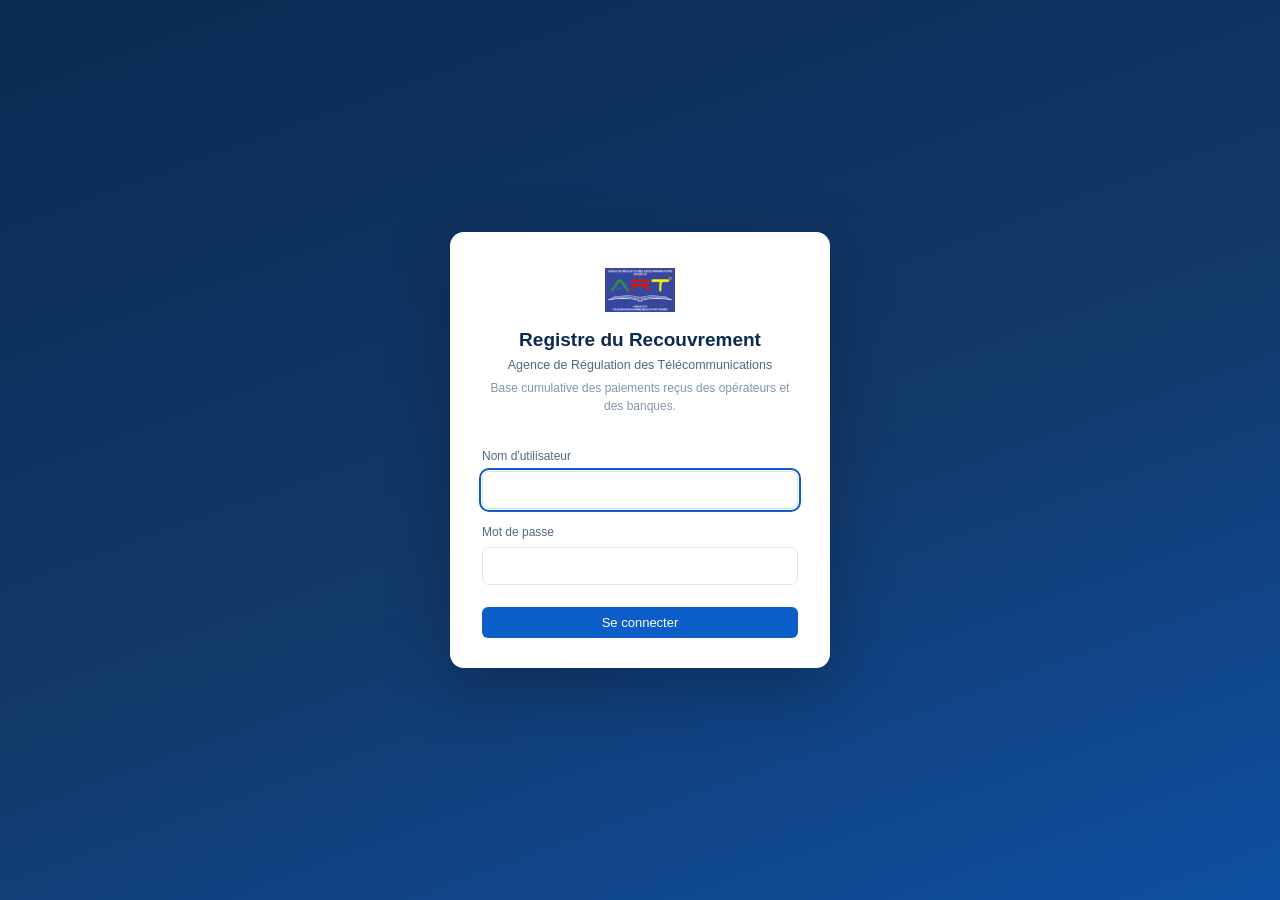
<file: pages/login.html>
<!doctype html>
<html lang="fr">
<head>
<meta charset="utf-8">
<meta name="viewport" content="width=device-width, initial-scale=1">
<title>Connexion — Registre du Recouvrement</title>
<link rel="stylesheet" href="/static/style.css">
</head>
<body class="login-body">

<div class="login-wrap">
  <div class="login-card">
    <div class="brand login-brand">
      <img src="/static/logo.png" alt="ART" class="brand-logo"
           onerror="this.hidden=true; document.getElementById('brand-fallback').hidden=false;">
      <span id="brand-fallback" class="brand-mark" hidden>ART</span>
    </div>
    <h1>Registre du Recouvrement</h1>
    <p class="subtitle-dark">Agence de Régulation des Télécommunications</p>
    <p class="subtitle-dark intro">Base cumulative des paiements reçus des opérateurs et des banques.</p>

    <form id="login-form" class="login-form">
      <label for="username">Nom d'utilisateur</label>
      <input type="text" id="username" name="username" autocomplete="username" required autofocus>
      <label for="password">Mot de passe</label>
      <input type="password" id="password" name="password" autocomplete="current-password" required>
      <button type="submit" class="btn-primary login-submit">Se connecter</button>
      <p id="login-error" class="error-text" hidden></p>
    </form>
  </div>
</div>

<script>
(function () {
  "use strict";
  const form = document.getElementById("login-form");
  const errorEl = document.getElementById("login-error");
  form.addEventListener("submit", async (e) => {
    e.preventDefault();
    errorEl.hidden = true;
    const username = document.getElementById("username").value.trim();
    const password = document.getElementById("password").value;
    try {
      const res = await fetch("/api/login", {
        method: "POST",
        headers: { "Content-Type": "application/json" },
        body: JSON.stringify({ username, password }),
      });
      const data = await res.json().catch(() => ({}));
      if (!res.ok) {
        errorEl.textContent = data.error || "Identifiants incorrects.";
        errorEl.hidden = false;
        return;
      }
      const params = new URLSearchParams(window.location.search);
      window.location.href = params.get("next") || "/";
    } catch (err) {
      errorEl.textContent = "Erreur réseau : " + err.message;
      errorEl.hidden = false;
    }
  });
})();
</script>
</body>
</html>
</file>
<file: static/style.css>
:root {
  /* Palette bleue ART — ajustez ces valeurs si vous avez la charte graphique
     officielle exacte (codes hexadécimaux précis) ; toute la page en dépend. */
  --ink: #0a2a52;          /* bleu marine profond — bandeau, titres, total */
  --ink-soft: #51687f;
  --paper: #f3f6fb;        /* fond de page bleu très clair */
  --card: #ffffff;
  --line: #dbe4ee;
  --accent: #0b5ec7;       /* bleu ART principal */
  --accent-soft: #e4eefb;
  --orange: #ff7a00;
  --mtn: #ffcc00;
  --mtn-ink: #7a5d00;
  --warn: #b3541e;
  --warn-soft: #fdf1e8;
  --danger: #b3261e;
  /* Police système sobre et lisible à l'écran (contrairement à Times New
     Roman, pensée pour l'imprimé) : chaque OS utilise sa police système
     par défaut, sans dépendance à Internet ni fichier à installer — rendu
     cohérent sur les postes Windows/Mac de l'agence. */
  --font: -apple-system, "Segoe UI", Roboto, "Helvetica Neue", Arial, sans-serif;
  --mono: "Consolas", "Menlo", monospace;
}

* { box-sizing: border-box; }

body {
  margin: 0;
  font-family: var(--font);
  background: var(--paper);
  color: var(--ink);
  font-size: 14px;
  line-height: 1.5;
}

.topbar {
  background: var(--ink);
  color: #fff;
  padding: 18px 0;
}
.topbar-inner {
  max-width: 1180px;
  margin: 0 auto;
  padding: 0 20px;
}
.topbar-row { display: flex; align-items: center; justify-content: space-between; gap: 14px; flex-wrap: wrap; }
.topbar-user { display: flex; align-items: center; gap: 12px; }
.user-info { font-size: 13px; color: #dce6f0; white-space: nowrap; }
.btn-logout { background: transparent; border-color: #33507a; color: #fff; }
.btn-logout:hover { background: rgba(255,255,255,0.08); }
.brand { display: flex; align-items: center; gap: 14px; }
.brand-logo { height: 44px; width: auto; display: block; }
.brand-mark {
  display: inline-flex; align-items: center; justify-content: center;
  height: 44px; min-width: 44px; padding: 0 10px;
  background: #fff; color: var(--ink);
  font-weight: 800; font-size: 15px; letter-spacing: 0.5px;
  border-radius: 6px;
}
/* Same gotcha as .modal-backdrop above: setting `display` on these classes
   overrides the browser's default [hidden]{display:none}, so it must be
   restored explicitly or the JS `.hidden = true` / `hidden` attribute toggle
   between the real logo and the "ART" fallback badge silently does nothing. */
.brand-logo[hidden], .brand-mark[hidden] {
  display: none;
}
.brand h1 { font-size: 21px; margin: 0; letter-spacing: 0.2px; font-weight: 700; }
.subtitle { margin: 2px 0 0; color: #b7c2cc; font-size: 13px; }
.subtitle.intro { margin-top: 4px; color: #8fa1b3; font-size: 12.5px; max-width: 560px; line-height: 1.5; }

.wrap {
  max-width: 1180px;
  margin: 0 auto;
  padding: 24px 20px 60px;
  display: flex;
  flex-direction: column;
  gap: 20px;
}

.card {
  background: var(--card);
  border: 1px solid var(--line);
  border-radius: 10px;
  padding: 20px 22px;
}
.card h2 {
  font-size: 15px;
  margin: 0 0 6px;
  font-weight: 600;
}
.hint { color: var(--ink-soft); font-size: 13px; margin: 4px 0 14px; }
.hint.small { font-size: 12px; margin-top: 8px; margin-bottom: 0; }

/* --- Upload --- */
.dropzone {
  border: 2px dashed var(--line);
  border-radius: 10px;
  padding: 32px;
  text-align: center;
  cursor: pointer;
  transition: border-color .15s, background .15s;
}
.dropzone:hover, .dropzone.dragover {
  border-color: var(--accent);
  background: var(--accent-soft);
}
.dropzone-icon { font-size: 26px; margin-bottom: 8px; }
.link { color: var(--accent); text-decoration: underline; }
.spinner {
  width: 22px; height: 22px; margin: 0 auto 10px;
  border: 3px solid var(--line);
  border-top-color: var(--accent);
  border-radius: 50%;
  animation: spin 0.8s linear infinite;
}
@keyframes spin { to { transform: rotate(360deg); } }

.upload-result {
  margin-top: 14px;
  padding: 12px 16px;
  border-radius: 8px;
  font-size: 13px;
}
.upload-result.ok { background: var(--accent-soft); color: #0b4c40; }
.upload-result.error { background: #fbe9e7; color: var(--danger); }
.upload-result strong { font-variant-numeric: tabular-nums; }

/* --- Period --- */
.period-header {
  display: flex;
  justify-content: space-between;
  align-items: center;
  flex-wrap: wrap;
  gap: 10px;
}
.preset-buttons { display: flex; gap: 8px; flex-wrap: wrap; }
.preset-buttons button {
  border: 1px solid var(--line);
  background: #fff;
  border-radius: 20px;
  padding: 6px 14px;
  font-size: 13px;
  cursor: pointer;
  color: var(--ink);
}
.preset-buttons button.active {
  background: var(--accent);
  border-color: var(--accent);
  color: #fff;
}
.custom-range {
  margin-top: 14px;
  display: flex;
  align-items: center;
  gap: 14px;
  flex-wrap: wrap;
  font-size: 13px;
}
.custom-range input[type="date"] {
  border: 1px solid var(--line);
  border-radius: 6px;
  padding: 5px 8px;
  font-family: var(--font);
}
.period-label {
  color: var(--ink-soft);
  font-size: 12px;
}
.info-box {
  margin-top: 14px;
  padding: 12px 14px;
  background: var(--accent-soft);
  border: 1px solid #c7dcf5;
  border-radius: 8px;
  font-size: 12.5px;
  color: var(--ink-soft);
  line-height: 1.6;
}
.info-box strong { color: var(--ink); }

button.btn-primary, button.btn-secondary {
  border-radius: 6px;
  padding: 7px 16px;
  font-size: 13px;
  cursor: pointer;
  border: 1px solid transparent;
}
button.btn-primary { background: var(--accent); color: #fff; }
button.btn-secondary { background: #fff; border-color: var(--line); color: var(--ink); }

/* --- KPIs --- */
.kpi-grid {
  display: grid;
  grid-template-columns: repeat(4, 1fr);
  gap: 14px;
}
.kpi {
  background: var(--card);
  border: 1px solid var(--line);
  border-radius: 10px;
  padding: 16px 18px;
  /* Les KPI sont maintenant des <button> cliquables : on réinitialise
     l'apparence par défaut du bouton pour qu'ils restent visuellement
     identiques à de simples tuiles. */
  display: block;
  width: 100%;
  text-align: left;
  font-family: var(--font);
  margin: 0;
}
.kpi-total { background: var(--ink); color: #fff; border-color: var(--ink); }
.kpi-total .kpi-label { color: #b7c2cc; }
.kpi-label { font-size: 12px; color: var(--ink-soft); text-transform: uppercase; letter-spacing: 0.4px; }
.kpi-value {
  font-size: 21px;
  font-weight: 700;
  margin-top: 6px;
  font-variant-numeric: tabular-nums;
  overflow-wrap: anywhere;
}
.kpi-sub { font-size: 12px; color: #b7c2cc; margin-top: 4px; }
.kpi-clickable {
  cursor: pointer;
  transition: border-color .15s, box-shadow .15s, transform .1s;
}
.kpi-clickable:hover {
  border-color: var(--accent);
  box-shadow: 0 2px 10px rgba(11, 94, 199, 0.12);
}
.kpi-clickable:active { transform: translateY(1px); }
.kpi-clickable:not(.kpi-total) .kpi-sub { color: var(--accent); }
.kpi-clickable:focus-visible { outline: 2px solid var(--accent); outline-offset: 2px; }

/* --- Two column --- */
.two-col {
  display: grid;
  grid-template-columns: 1.1fr 1fr;
  gap: 20px;
  align-items: start;
}

/* --- Tables --- */
.table { width: 100%; border-collapse: collapse; font-size: 13px; }
.table th, .table td {
  padding: 8px 10px;
  border-bottom: 1px solid var(--line);
  text-align: left;
}
.table th { color: var(--ink-soft); font-weight: 600; font-size: 12px; text-transform: uppercase; letter-spacing: 0.3px; }
.table td.num, .table th.num { text-align: right; font-variant-numeric: tabular-nums; }
.table-scroll { max-height: 480px; overflow-y: auto; border: 1px solid var(--line); border-radius: 8px; }
.table-scroll .table th { position: sticky; top: 0; background: #fafbfc; }

.status-pill {
  display: inline-block;
  padding: 2px 9px;
  border-radius: 20px;
  font-size: 11px;
  font-weight: 600;
}
.status-actif { background: var(--accent-soft); color: var(--accent); }
.status-a_verifier_disparu { background: var(--warn-soft); color: var(--warn); }
.status-annule_confirme { background: #eee; color: #666; }
.status-remplace { background: #eef0f3; color: #5a6b7d; }
.status-rapproche { background: #e6f4ee; color: #1d7a52; }

/* --- Anomalies --- */
.anomalies-header { display: flex; align-items: center; gap: 10px; flex-wrap: wrap; }
.anomalies-header h2 { margin: 0; flex: none; }
.badge {
  background: var(--warn);
  color: #fff;
  font-size: 12px;
  padding: 1px 8px;
  border-radius: 12px;
}
.btn-export {
  margin-left: auto;
  text-decoration: none;
  font-size: 12px;
  padding: 6px 12px;
}
.anomalies-list { max-height: 480px; overflow-y: auto; display: flex; flex-direction: column; gap: 10px; }
.anomaly-card {
  border: 1px solid var(--line);
  border-radius: 8px;
  padding: 10px 12px;
  font-size: 13px;
}
.anomaly-card .row1 { display: flex; justify-content: space-between; gap: 8px; }
.anomaly-card .amount { font-weight: 700; font-variant-numeric: tabular-nums; }
.anomaly-reason { color: var(--warn); font-size: 12px; margin-top: 4px; }
.anomaly-card button {
  margin-top: 8px;
  font-size: 12px;
  padding: 4px 10px;
  border-radius: 6px;
  border: 1px solid var(--danger);
  background: #fff;
  color: var(--danger);
  cursor: pointer;
}
.empty-state { color: var(--ink-soft); font-size: 13px; padding: 10px 0; }

/* --- Filters --- */
.filters { display: flex; gap: 10px; flex-wrap: wrap; margin-bottom: 12px; }
.filters input, .filters select {
  border: 1px solid var(--line);
  border-radius: 6px;
  padding: 7px 10px;
  font-size: 13px;
  font-family: var(--font);
}
.filters input[type="text"] { flex: 1; min-width: 200px; }

/* --- Modal --- */
.modal-backdrop {
  position: fixed; inset: 0; background: rgba(20,25,30,0.45);
  display: flex; align-items: center; justify-content: center; z-index: 50;
}
/* An author stylesheet rule always wins over the browser's default
   [hidden]{display:none}, even with equal selector specificity — so the
   `display: flex` above must be explicitly turned off again here, or the
   modal renders on top of the page on every load instead of staying hidden. */
.modal-backdrop[hidden] {
  display: none;
}
.modal {
  background: #fff; border-radius: 10px; padding: 22px 24px;
  width: min(460px, 92vw);
  display: flex; flex-direction: column; gap: 10px;
}
.modal h3 { margin: 0; font-size: 16px; }
.modal label { font-size: 12px; color: var(--ink-soft); margin-top: 4px; }
.modal textarea, .modal input[type="text"] {
  border: 1px solid var(--line); border-radius: 6px; padding: 8px; font-family: var(--font); font-size: 13px; width: 100%;
}
.modal-actions { display: flex; justify-content: flex-end; gap: 10px; margin-top: 6px; }
.error-text { color: var(--danger); font-size: 12px; margin: 0; }

/* --- Connexion --- */
.login-body {
  background: linear-gradient(160deg, var(--ink) 0%, #123a6b 55%, var(--accent) 130%);
  min-height: 100vh;
  display: flex;
  align-items: center;
  justify-content: center;
  padding: 20px;
}
.login-wrap { width: 100%; max-width: 380px; }
.login-card {
  background: var(--card);
  border-radius: 14px;
  padding: 36px 32px 30px;
  box-shadow: 0 20px 60px rgba(6, 20, 40, 0.35);
  text-align: center;
}
.login-brand { justify-content: center; margin-bottom: 14px; }
.login-card h1 { font-size: 19px; margin: 4px 0 2px; color: var(--ink); }
.subtitle-dark { color: var(--ink-soft); font-size: 12.5px; margin: 0; }
.subtitle-dark.intro { margin: 4px 0 24px; font-size: 12px; color: #8296ac; line-height: 1.5; }
.login-form { display: flex; flex-direction: column; gap: 6px; text-align: left; }
.login-form label { font-size: 12px; color: var(--ink-soft); margin-top: 8px; }
.login-form input {
  border: 1px solid var(--line);
  border-radius: 7px;
  padding: 10px 12px;
  font-family: var(--font);
  font-size: 14px;
}
.login-form input:focus { outline: 2px solid var(--accent); outline-offset: 1px; }
.login-submit { margin-top: 16px; padding: 10px 16px; font-size: 14px; }

/* --- Administration --- */
.admin-grid {
  display: grid;
  grid-template-columns: 1.2fr 1fr;
  gap: 20px;
  margin-top: 10px;
  align-items: start;
}
.admin-block h3 { font-size: 14px; margin: 0 0 10px; }
.inline-form { display: flex; gap: 8px; flex-wrap: wrap; margin-top: 12px; }
.inline-form input, .inline-form select {
  border: 1px solid var(--line);
  border-radius: 6px;
  padding: 7px 10px;
  font-size: 13px;
  font-family: var(--font);
}
.inline-form input[type="text"], .inline-form input[type="password"] { flex: 1; min-width: 140px; }
.btn-small { padding: 4px 10px; font-size: 12px; margin-left: 6px; }
.btn-danger-text { border-color: var(--danger); color: var(--danger); }
.danger-zone {
  margin-top: 22px;
  padding: 16px 18px;
  border: 1px solid #f0c4bd;
  background: #fdf1ef;
  border-radius: 10px;
}
.danger-zone h3 { margin: 0 0 6px; font-size: 14px; color: var(--danger); }
.btn-danger {
  border-radius: 6px;
  padding: 8px 16px;
  font-size: 13px;
  cursor: pointer;
  border: 1px solid var(--danger);
  background: var(--danger);
  color: #fff;
  margin-top: 6px;
}
.btn-danger:hover { background: #921f18; border-color: #921f18; }

@media (max-width: 720px) {
  .kpi-grid { grid-template-columns: 1fr 1fr; }
  .two-col { grid-template-columns: 1fr; }
  .admin-grid { grid-template-columns: 1fr; }
}

/* --- Rapprochement --- */
.rap-grid { display: grid; grid-template-columns: 1fr 1fr; gap: 20px; margin-bottom: 18px; }
@media (max-width: 900px) { .rap-grid { grid-template-columns: 1fr; } }
.rap-h3 { font-size: 14px; margin: 14px 0 10px; display: flex; align-items: center; gap: 8px; }
.rap-list { max-height: 520px; }
.rap-chips { display: flex; gap: 8px; flex-wrap: wrap; margin-bottom: 6px; }
.rap-chip { background: var(--paper); border: 1px solid var(--line); border-radius: 20px; padding: 4px 12px; font-size: 12px; }
.rap-chip strong { font-variant-numeric: tabular-nums; }
.rap-line { font-size: 12.5px; padding: 6px 8px; border-radius: 6px; background: #fafbfc; border: 1px solid var(--line); margin-top: 6px; }
.rap-line .lbl { font-size: 11px; text-transform: uppercase; color: var(--ink-soft); letter-spacing: .3px; display: block; }
.rap-line.old { background: #fbf6f2; }
.rap-line.new { background: #f1f8f4; }
.rap-nature { font-size: 12.5px; margin-top: 6px; color: var(--ink); }
.rap-actions { display: flex; gap: 6px; flex-wrap: wrap; margin-top: 8px; }
.rap-actions button { font-size: 12px; padding: 4px 10px; border-radius: 6px; border: 1px solid var(--line); background: #fff; cursor: pointer; }
.rap-actions button.ok { border-color: var(--accent); color: var(--accent); }
.rap-actions button.no { border-color: var(--danger); color: var(--danger); }
.conf { display: inline-block; padding: 1px 8px; border-radius: 12px; font-size: 11px; font-weight: 600; }
.conf-forte { background: #e3f2ec; color: #1d7a52; }
.conf-moyenne { background: var(--warn-soft); color: var(--warn); }
.conf-faible { background: #fbe4e1; color: var(--danger); }
.conf-validée { background: var(--accent-soft); color: var(--accent); }
.rap-details { margin-top: 16px; }
.rap-details summary { cursor: pointer; font-size: 13px; color: var(--ink-soft); }
.check { display: flex; align-items: center; gap: 6px; font-size: 13px; color: var(--ink-soft); }
.upload-result .warn { display: block; margin-top: 8px; color: var(--warn); }
a.btn-primary { background: var(--accent); color: #fff; border-radius: 8px; }
</file>
